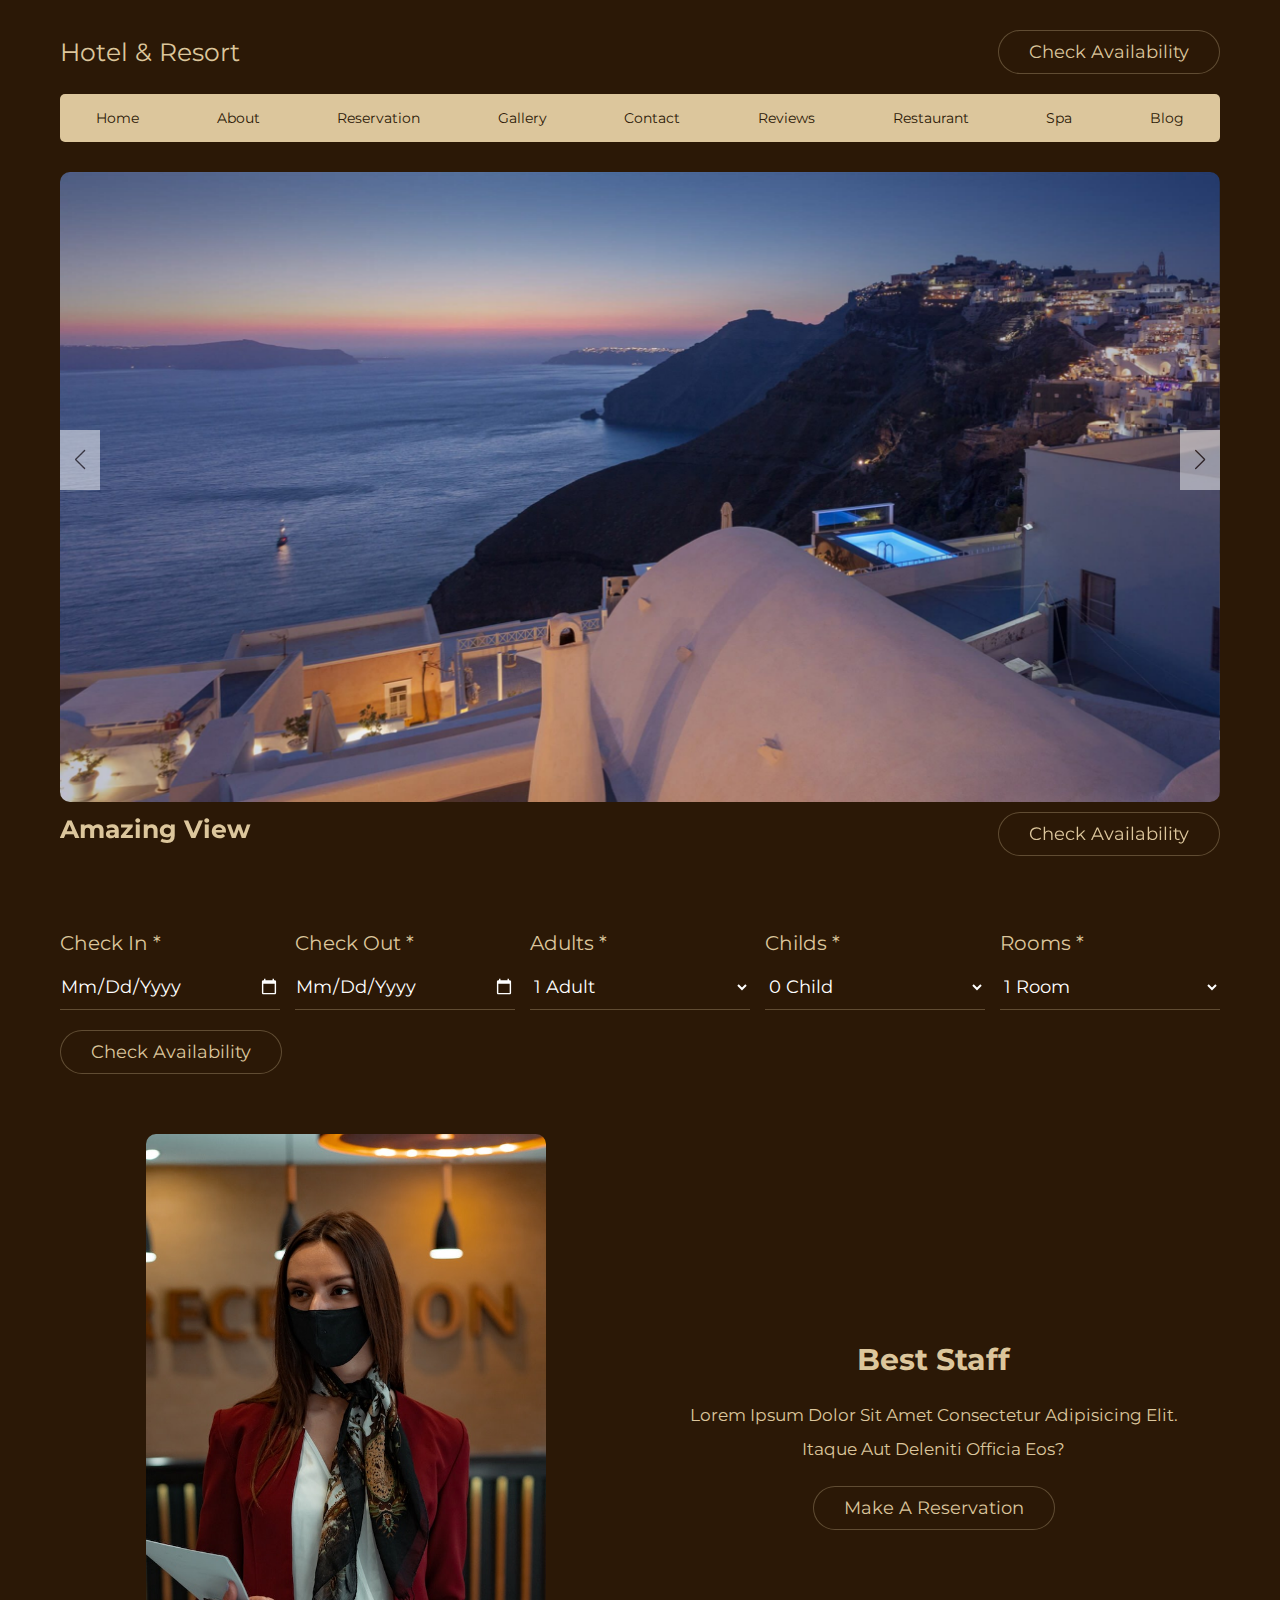
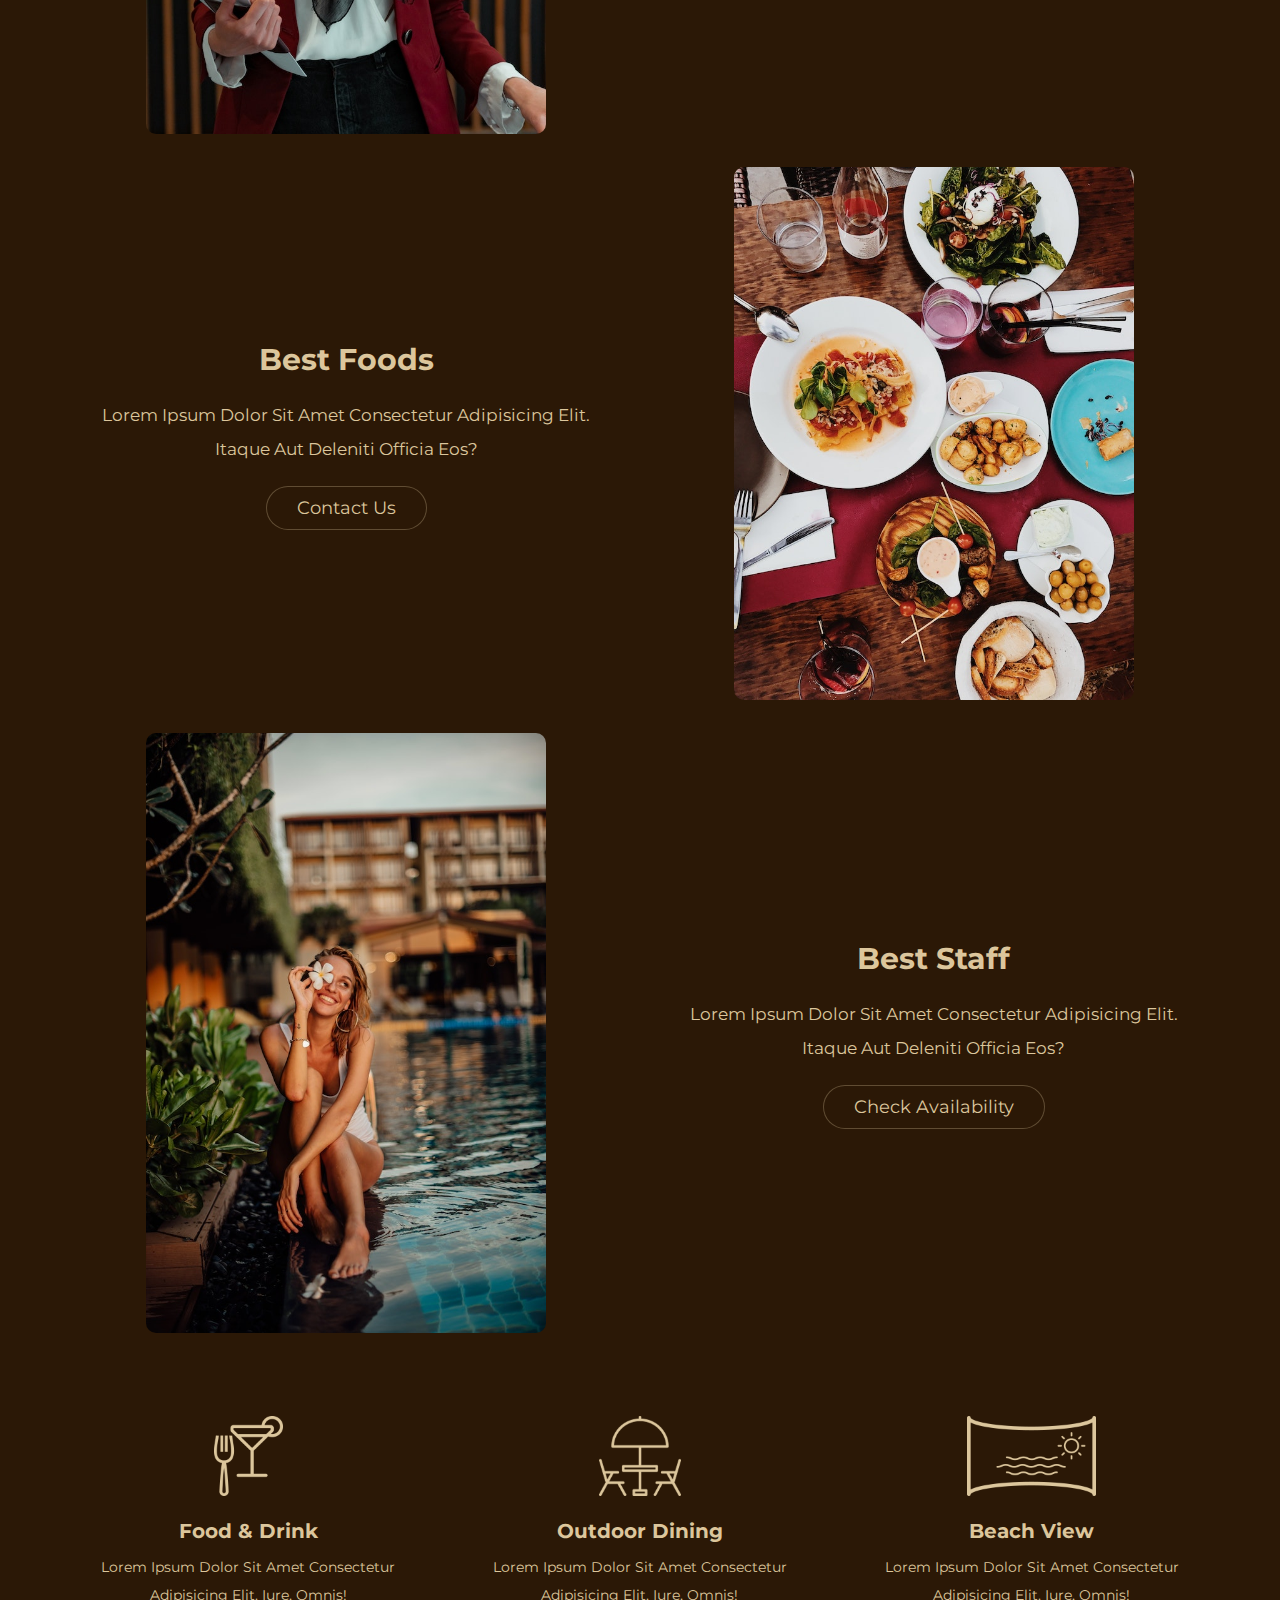
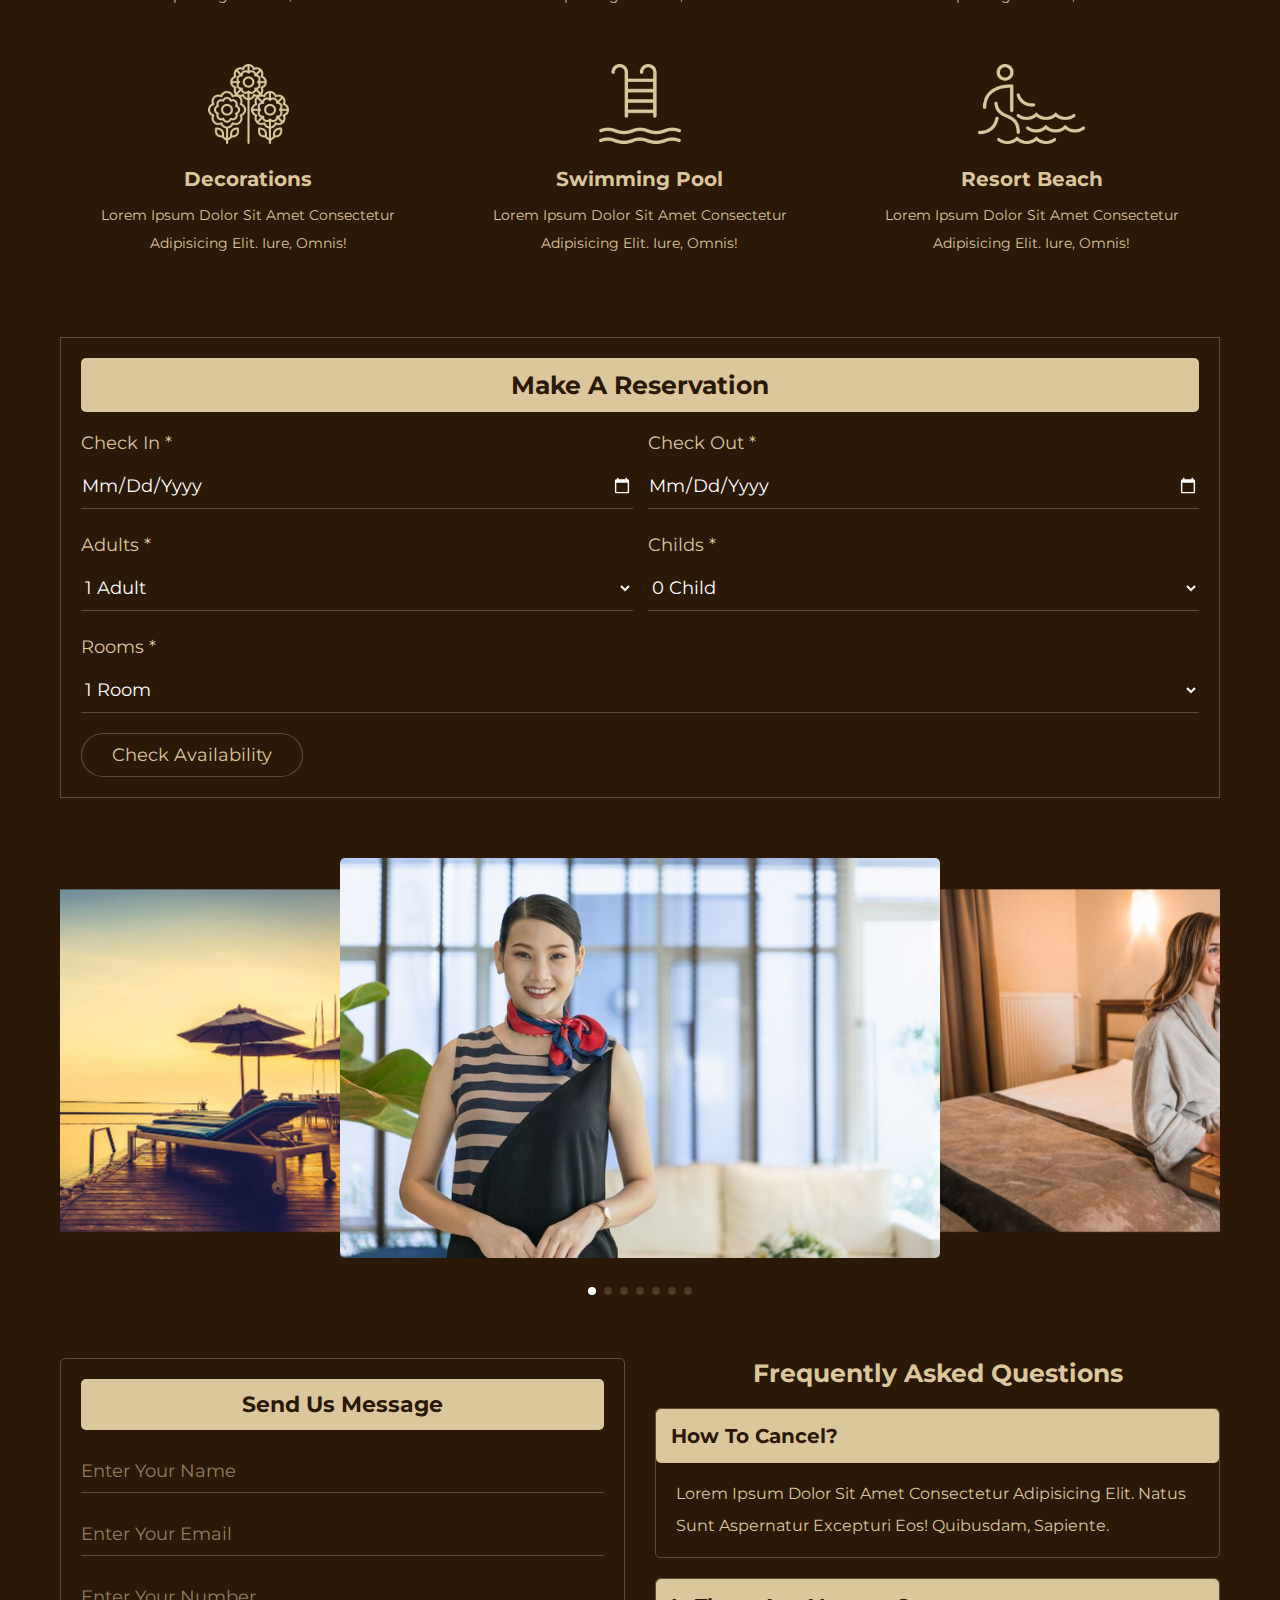
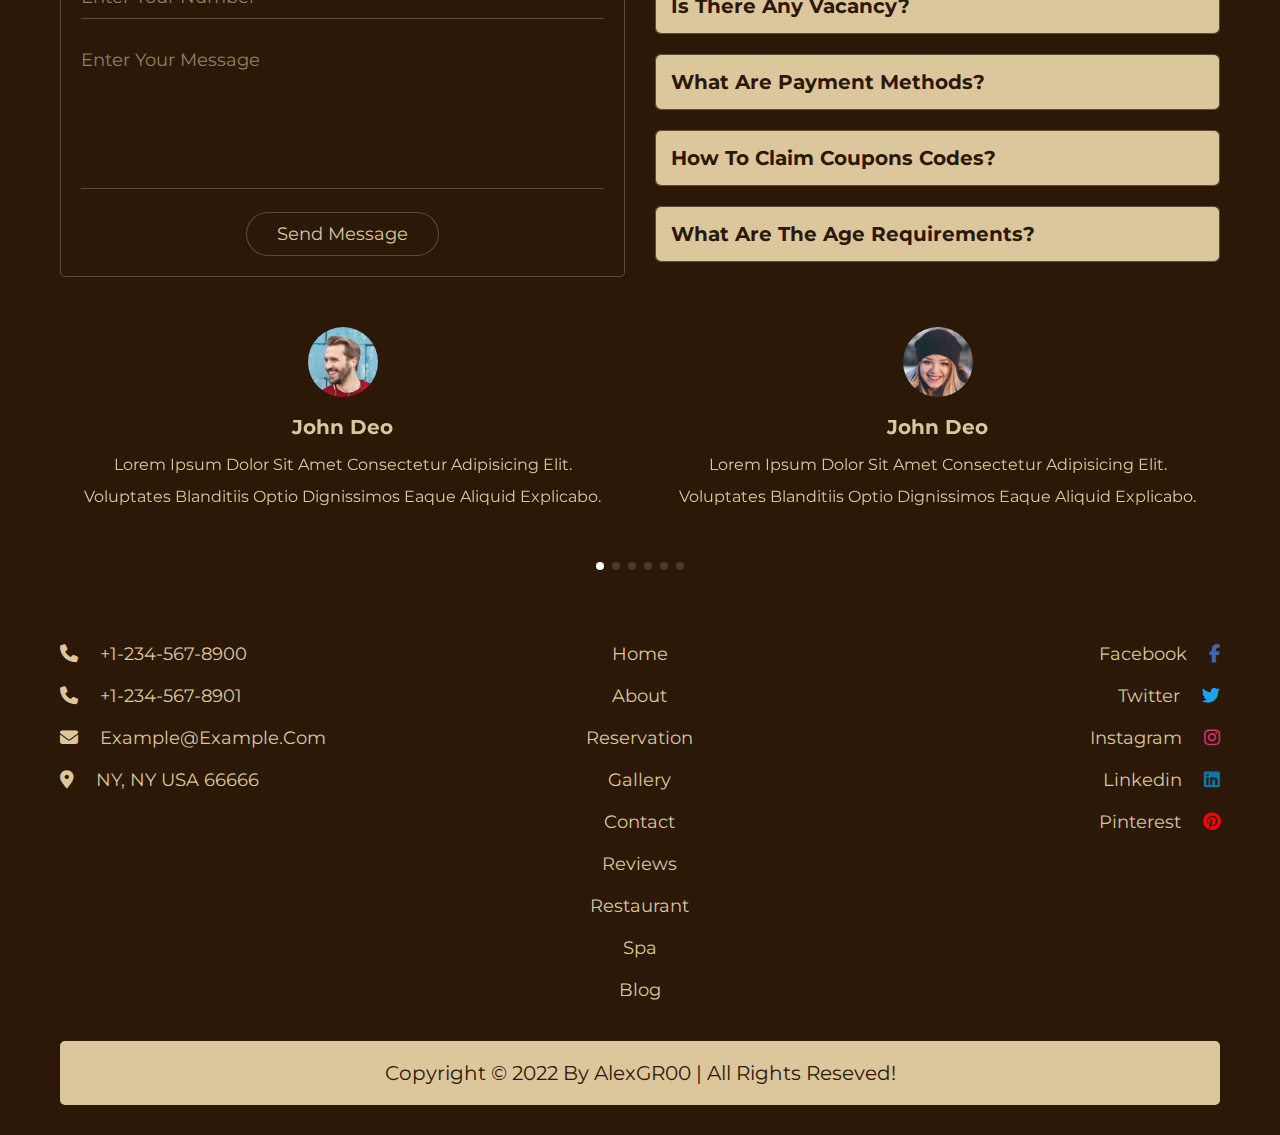
<file: index.html>
<!DOCTYPE html>
<html lang="en">
<head>
    <meta charset="UTF-8">
    <meta http-equiv="X-UA-Compatible" content="IE=edge">
    <meta name="viewport" content="width=device-width, initial-scale=1.0">
    <title>Hotel</title>
    <link rel="shortcut icon" href="https://cdn-icons-png.flaticon.com/512/4052/4052467.png" type="image/x-icon">
    <link rel="stylesheet" href="https://cdn.jsdelivr.net/npm/swiper@8/swiper-bundle.min.css"/>
    <link rel="stylesheet" href="https://cdnjs.cloudflare.com/ajax/libs/font-awesome/6.2.0/css/all.min.css"/>
    <link href="https://fonts.googleapis.com/css2?family=Montserrat:wght@400;500;600&display=swap" rel="stylesheet">
    <link rel="stylesheet" href="./css/index.css">
</head>
<body>
    
    <!-- Header Section -->
    <section class="header">

        <div class="flex">
            <a href="#home" class="logo">hotel & resort</a>
            <a href="#availability" class="btn">check availability</a>
            <div id="menu-btn" class="fas fa-bars"></div>
        </div>

        <nav class="navbar">
            <a href="#home">home</a>
            <a href="#about">about</a>
            <a href="#reservation">reservation</a>
            <a href="#gallery">gallery</a>
            <a href="#contact">contact</a>
            <a href="#reviews">reviews</a>
            <a href="./html/restaurant.html">restaurant</a>
            <a href="./html/spa.html">spa</a>
            <a href="./html/blog.html">blog</a>
        </nav>

    </section>

    <!-- Home Section -->
    <section class="home" id="home">

        <div class="swiper home-slider">
    
            <div class="swiper-wrapper">

                <div class="box swiper-slide">
                    <img src="./img/home1.jpg" alt="Banner">
                    <div class="flex">
                        <h3>amazing view</h3>
                        <a href="#availability" class="btn">check availability</a>
                    </div>
                </div>
    
                <div class="box swiper-slide">
                    <img src="./hotel/home-img-1.jpg" alt="Banner">
                    <div class="flex">
                        <h3>luxurious rooms</h3>
                        <a href="#availability" class="btn">check availability</a>
                    </div>
                </div>
    
                <div class="box swiper-slide">
                    <img src="./hotel/home-img-2.jpg" alt="Banner">
                    <div class="flex">
                        <h3>foods and drinks</h3>
                        <a href="#reservation" class="btn">make a reservation</a>
                    </div>
                </div>
    
                <div class="box swiper-slide">
                    <img src="./hotel/home-img-3.jpg" alt="Banner">
                    <div class="flex">
                        <h3>luxurious halls</h3>
                        <a href="#contact" class="btn">contact us</a>
                    </div>
                </div>

            </div>
    
            <div class="swiper-button-next"></div>
            <div class="swiper-button-prev"></div>
    
        </div>

    </section>

    <!-- Availability Section -->
    <section class="availability" id="availability">

        <form action="" method="post">
            <div class="flex">
                <div class="box">
                    <p>check in <span>*</span></p>
                    <input type="date" name="check_in" class="input" required>
                </div>
                <div class="box">
                    <p>check out <span>*</span></p>
                    <input type="date" name="check_out" class="input" required>
                </div>
                <div class="box">
                    <p>adults <span>*</span></p>
                    <select name="adults" class="input" required>
                        <option value="1">1 adult</option>
                        <option value="2">2 adults</option>
                        <option value="3">3 adults</option>
                        <option value="4">4 adults</option>
                        <option value="5">5 adults</option>
                        <option value="6">6+ adults</option>
                    </select>
                </div>
                <div class="box">
                    <p>childs <span>*</span></p>
                    <select name="childs" class="input" required>
                        <option value="_">0 child</option>
                        <option value="1">1 child</option>
                        <option value="2">2 childs</option>
                        <option value="3">3 childs</option>
                        <option value="4">4 childs</option>
                        <option value="5">5 childs</option>
                        <option value="6">6+ childs</option>
                    </select>
                </div>
                <div class="box">
                    <p>rooms <span>*</span></p>
                    <select name="rooms" class="input" required>
                        <option value="1">1 room</option>
                        <option value="2">2 rooms</option>
                        <option value="3">3 rooms</option>
                        <option value="4">4 rooms</option>
                        <option value="5">5 rooms</option>
                        <option value="6">6+ rooms</option>
                    </select>
                </div>
            </div>
            <input type="submit" value="check availability" name="check" class="btn">
        </form>

    </section>

    <!-- About Section -->
    <section class="about" id="about">

        <div class="row">
            <div class="image">
                <img src="./hotel/about-img-1.jpg" alt="About">
            </div>
            <div class="content">
                <h3>best staff</h3>
                <p>Lorem ipsum dolor sit amet consectetur adipisicing elit. <br> Itaque aut deleniti officia eos?</p>
                <a href="#reservation" class="btn">make a reservation</a>
            </div>
        </div>

        <div class="row revers">
            <div class="image">
                <img src="./hotel/about-img-2.jpg" alt="About">
            </div>
            <div class="content">
                <h3>best foods</h3>
                <p>Lorem ipsum dolor sit amet consectetur adipisicing elit. <br> Itaque aut deleniti officia eos?</p>
                <a href="#contact" class="btn">contact us</a>
            </div>
        </div>

        <div class="row">
            <div class="image">
                <img src="./hotel/about-img-3.jpg" alt="About">
            </div>
            <div class="content">
                <h3>best staff</h3>
                <p>Lorem ipsum dolor sit amet consectetur adipisicing elit. <br> Itaque aut deleniti officia eos?</p>
                <a href="#availability" class="btn">check availability</a>
            </div>
        </div>

    </section>

    <!-- Services Section -->
    <section class="services">

        <div class="box-container">
            
            <div class="box">
                <img src="./hotel/icon-1.png" alt="Services">
                <h3>food & drink</h3>
                <p>Lorem ipsum dolor sit amet consectetur adipisicing elit. Iure, omnis!</p>
            </div>

            <div class="box">
                <img src="./hotel/icon-2.png" alt="Services">
                <h3>outdoor dining</h3>
                <p>Lorem ipsum dolor sit amet consectetur adipisicing elit. Iure, omnis!</p>
            </div>

            <div class="box">
                <img src="./hotel/icon-3.png" alt="Services">
                <h3>beach view</h3>
                <p>Lorem ipsum dolor sit amet consectetur adipisicing elit. Iure, omnis!</p>
            </div>

            <div class="box">
                <img src="./hotel/icon-4.png" alt="Services">
                <h3>decorations</h3>
                <p>Lorem ipsum dolor sit amet consectetur adipisicing elit. Iure, omnis!</p>
            </div>

            <div class="box">
                <img src="./hotel/icon-5.png" alt="Services">
                <h3>swimming pool</h3>
                <p>Lorem ipsum dolor sit amet consectetur adipisicing elit. Iure, omnis!</p>
            </div>

            <div class="box">
                <img src="./hotel/icon-6.png" alt="Services">
                <h3>resort beach</h3>
                <p>Lorem ipsum dolor sit amet consectetur adipisicing elit. Iure, omnis!</p>
            </div>

        </div>

    </section>

    <!-- Reservation Section -->
    <section class="reservation" id="reservation">

        <form action="" method="post">
            <h3>make a reservation</h3>
            <div class="flex">
                <div class="box">
                    <p>check in <span>*</span></p>
                    <input type="date" name="check_in" class="input" required>
                </div>
                <div class="box">
                    <p>check out <span>*</span></p>
                    <input type="date" name="check_out" class="input" required>
                </div>
                <div class="box">
                    <p>adults <span>*</span></p>
                    <select name="adults" class="input" required>
                        <option value="1">1 adult</option>
                        <option value="2">2 adults</option>
                        <option value="3">3 adults</option>
                        <option value="4">4 adults</option>
                        <option value="5">5 adults</option>
                        <option value="6">6+ adults</option>
                    </select>
                </div>
                <div class="box">
                    <p>childs <span>*</span></p>
                    <select name="childs" class="input" required>
                        <option value="_">0 child</option>
                        <option value="1">1 child</option>
                        <option value="2">2 childs</option>
                        <option value="3">3 childs</option>
                        <option value="4">4 childs</option>
                        <option value="5">5 childs</option>
                        <option value="6">6+ childs</option>
                    </select>
                </div>
                <div class="box">
                    <p>rooms <span>*</span></p>
                    <select name="rooms" class="input" required>
                        <option value="1">1 room</option>
                        <option value="2">2 rooms</option>
                        <option value="3">3 rooms</option>
                        <option value="4">4 rooms</option>
                        <option value="5">5 rooms</option>
                        <option value="6">6+ rooms</option>
                    </select>
                </div>
            </div>
            <input type="submit" value="check availability" name="check" class="btn">
        </form>


    </section>

    <!-- Gallery Section -->
    <section class="gallery" id="gallery">

        <div class="swiper gallery-slider">
            <div class="swiper-wrapper">
                <img src="./hotel/recepcionist.jpg" class="swiper-slide" alt="Gallery">
                <img src="./hotel/gallery-img-1.jpg" class="swiper-slide" alt="Gallery">
                <img src="./hotel/gallery-img-2.webp" class="swiper-slide" alt="Gallery">
                <img src="./hotel/gallery-img-3.webp" class="swiper-slide" alt="Gallery">
                <img src="./hotel/gallery-img-4.webp" class="swiper-slide" alt="Gallery">
                <img src="./hotel//gallery-img-5.webp" class="swiper-slide" alt="Gallery">
                <img src="./hotel/gallery-img-6.webp" class="swiper-slide" alt="Gallery">
            </div>
            <div class="swiper-pagination"></div>
        </div>
    
    </section>

    <!-- Contact Section -->
    <section class="contact" id="contact">

        <div class="row">
    
            <form action="" method="post">
                <h3>send us message</h3>
                <input type="text" name="name" required maxlength="50" placeholder="enter your name" class="box">
                <input type="email" name="email" required maxlength="50" placeholder="enter your email" class="box">
                <input type="number" name="number" required maxlength="10" min="0" max="9999999999" placeholder="enter your number" class="box">
                <textarea name="msg" class="box" required maxlength="1000" placeholder="enter your message" cols="30" rows="10"></textarea>
                <input type="submit" value="send message" name="send" class="btn">
            </form>
    
            <div class="faq">
                <h3 class="title">frequently asked questions</h3>
                <div class="box active">
                    <h3>how to cancel?</h3>
                    <p>Lorem ipsum dolor sit amet consectetur adipisicing elit. Natus sunt aspernatur excepturi eos! Quibusdam, sapiente.</p>
                </div>
                <div class="box">
                    <h3>is there any vacancy?</h3>
                    <p>Lorem ipsum dolor sit amet, consectetur adipisicing elit. Ipsa ipsam neque quaerat mollitia ratione? Soluta!</p>
                </div>
                <div class="box">
                    <h3>what are payment methods?</h3>
                    <p>Lorem ipsum dolor sit amet, consectetur adipisicing elit. Ipsa ipsam neque quaerat mollitia ratione? Soluta!</p>
                </div>
                <div class="box">
                    <h3>how to claim coupons codes?</h3>
                    <p>Lorem ipsum dolor sit amet, consectetur adipisicing elit. Ipsa ipsam neque quaerat mollitia ratione? Soluta!</p>
                </div>
                <div class="box">
                    <h3>what are the age requirements?</h3>
                    <p>Lorem ipsum dolor sit amet, consectetur adipisicing elit. Ipsa ipsam neque quaerat mollitia ratione? Soluta!</p>
                </div>
            </div>
    
        </div>
    
    </section>

    <!-- Reviews Section -->
    <section class="reviews" id="reviews">

        <div class="swiper reviews-slider">
    
            <div class="swiper-wrapper">
                <div class="swiper-slide box">
                    <img src="./hotel/pic-1.png" alt="Reviews">
                    <h3>john deo</h3>
                    <p>Lorem ipsum dolor sit amet consectetur adipisicing elit. Voluptates blanditiis optio dignissimos eaque aliquid explicabo.</p>
                </div>
                <div class="swiper-slide box">
                    <img src="./hotel/pic-2.png" alt="Reviews">
                    <h3>john deo</h3>
                    <p>Lorem ipsum dolor sit amet consectetur adipisicing elit. Voluptates blanditiis optio dignissimos eaque aliquid explicabo.</p>
                </div>
                <div class="swiper-slide box">
                    <img src="./hotel/pic-3.png" alt="Reviews">
                    <h3>john deo</h3>
                    <p>Lorem ipsum dolor sit amet consectetur adipisicing elit. Voluptates blanditiis optio dignissimos eaque aliquid explicabo.</p>
                </div>
                <div class="swiper-slide box">
                    <img src="./hotel/pic-4.png" alt="Reviews">
                    <h3>john deo</h3>
                    <p>Lorem ipsum dolor sit amet consectetur adipisicing elit. Voluptates blanditiis optio dignissimos eaque aliquid explicabo.</p>
                </div>
                <div class="swiper-slide box">
                    <img src="./hotel/pic-5.png" alt="Reviews">
                    <h3>john deo</h3>
                    <p>Lorem ipsum dolor sit amet consectetur adipisicing elit. Voluptates blanditiis optio dignissimos eaque aliquid explicabo.</p>
                </div>
                <div class="swiper-slide box">
                    <img src="./hotel/pic-6.png" alt="Reviews">
                    <h3>john deo</h3>
                    <p>Lorem ipsum dolor sit amet consectetur adipisicing elit. Voluptates blanditiis optio dignissimos eaque aliquid explicabo.</p>
                </div>
            </div>
    
            <div class="swiper-pagination"></div>
        </div>
    
    </section>

    <!-- Footer Section -->
    <section class="footer">

        <div class="box-container">

            <div class="box">
                <a href="tel:+12345678900"><i class="fas fa-phone"></i> +1-234-567-8900</a>
                <a href="tel:+12345678901"><i class="fas fa-phone"></i> +1-234-567-8901</a>
                <a href="mailto:example@example.com"><i class="fas fa-envelope"></i> example@example.com</a>
                <a href="#"><i class="fas fa-map-marker-alt"></i> NY, NY USA 66666</a>
            </div>

            <div class="box">
                <a href="#home">home</a>
                <a href="#about">about</a>
                <a href="#reservation">reservation</a>
                <a href="#gallery">gallery</a>
                <a href="#contact">contact</a>
                <a href="#reviews">reviews</a>
                <a href="./html/restaurant.html">restaurant</a>
                <a href="./html/spa.html">spa</a>
                <a href="./html/blog.html">blog</a>
            </div>

            <div class="box">
                <a href="https://www.facebook.com" target="_blank">facebook <i class="fab fa-facebook-f facebook"></i></a>
                <a href="https://www.twitter.com" target="_blank">twitter <i class="fab fa-twitter twitter"></i></a>
                <a href="https://www.instagram.com" target="_blank">instagram <i class="fab fa-instagram instagram"></i></a>
                <a href="https://www.linkedin.com" target="_blank">linkedin <i class="fab fa-linkedin linkedin"></i></a>
                <a href="https://www.pinterest.com" target="_blank">pinterest <i class="fab fa-pinterest pinterest"></i></a>
            </div>

        </div>

        <div class="credit">copyright &copy; 2022 by AlexGR00 | all rights reseved!</div>

    </section>


    <!-- Swiper -->
    <script src="https://cdn.jsdelivr.net/npm/swiper@8/swiper-bundle.min.js"></script>

    <!-- Script -->
    <script src="./js/main.js"></script>

</body>
</html>
</file>
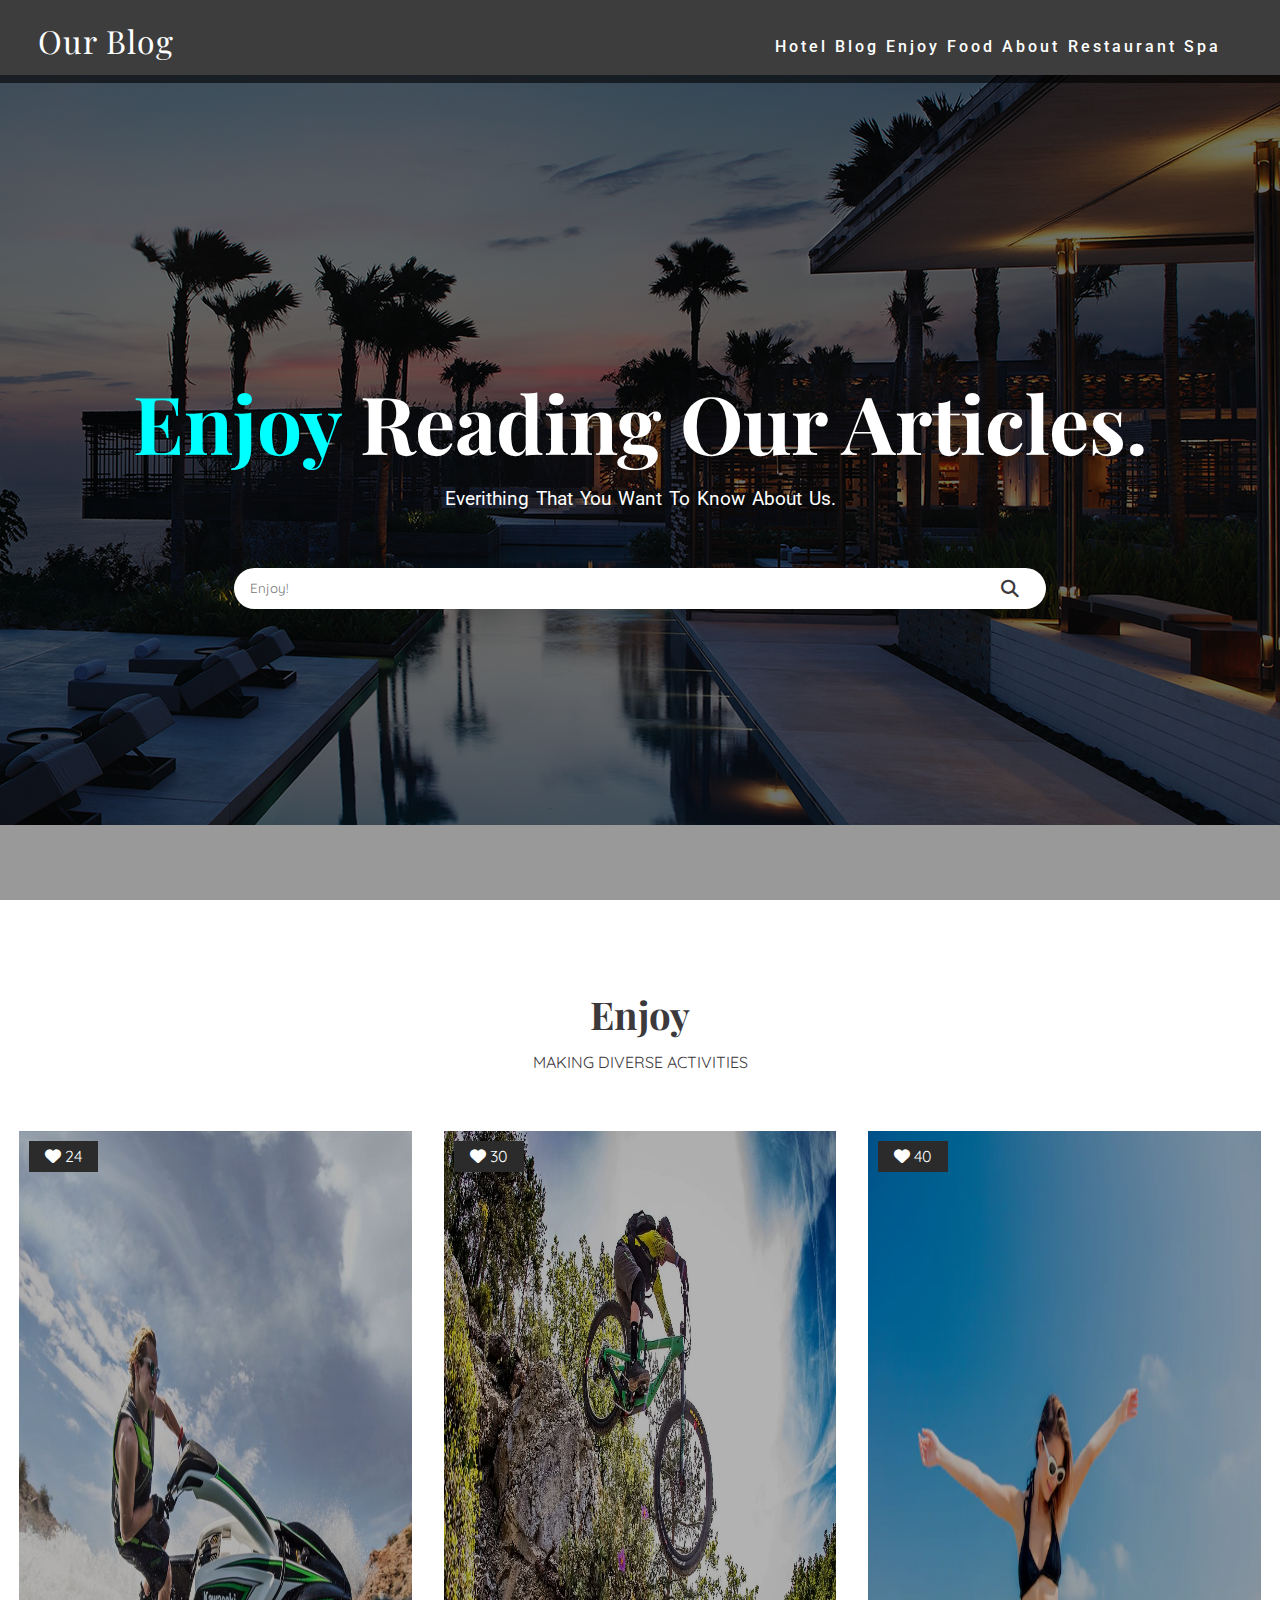
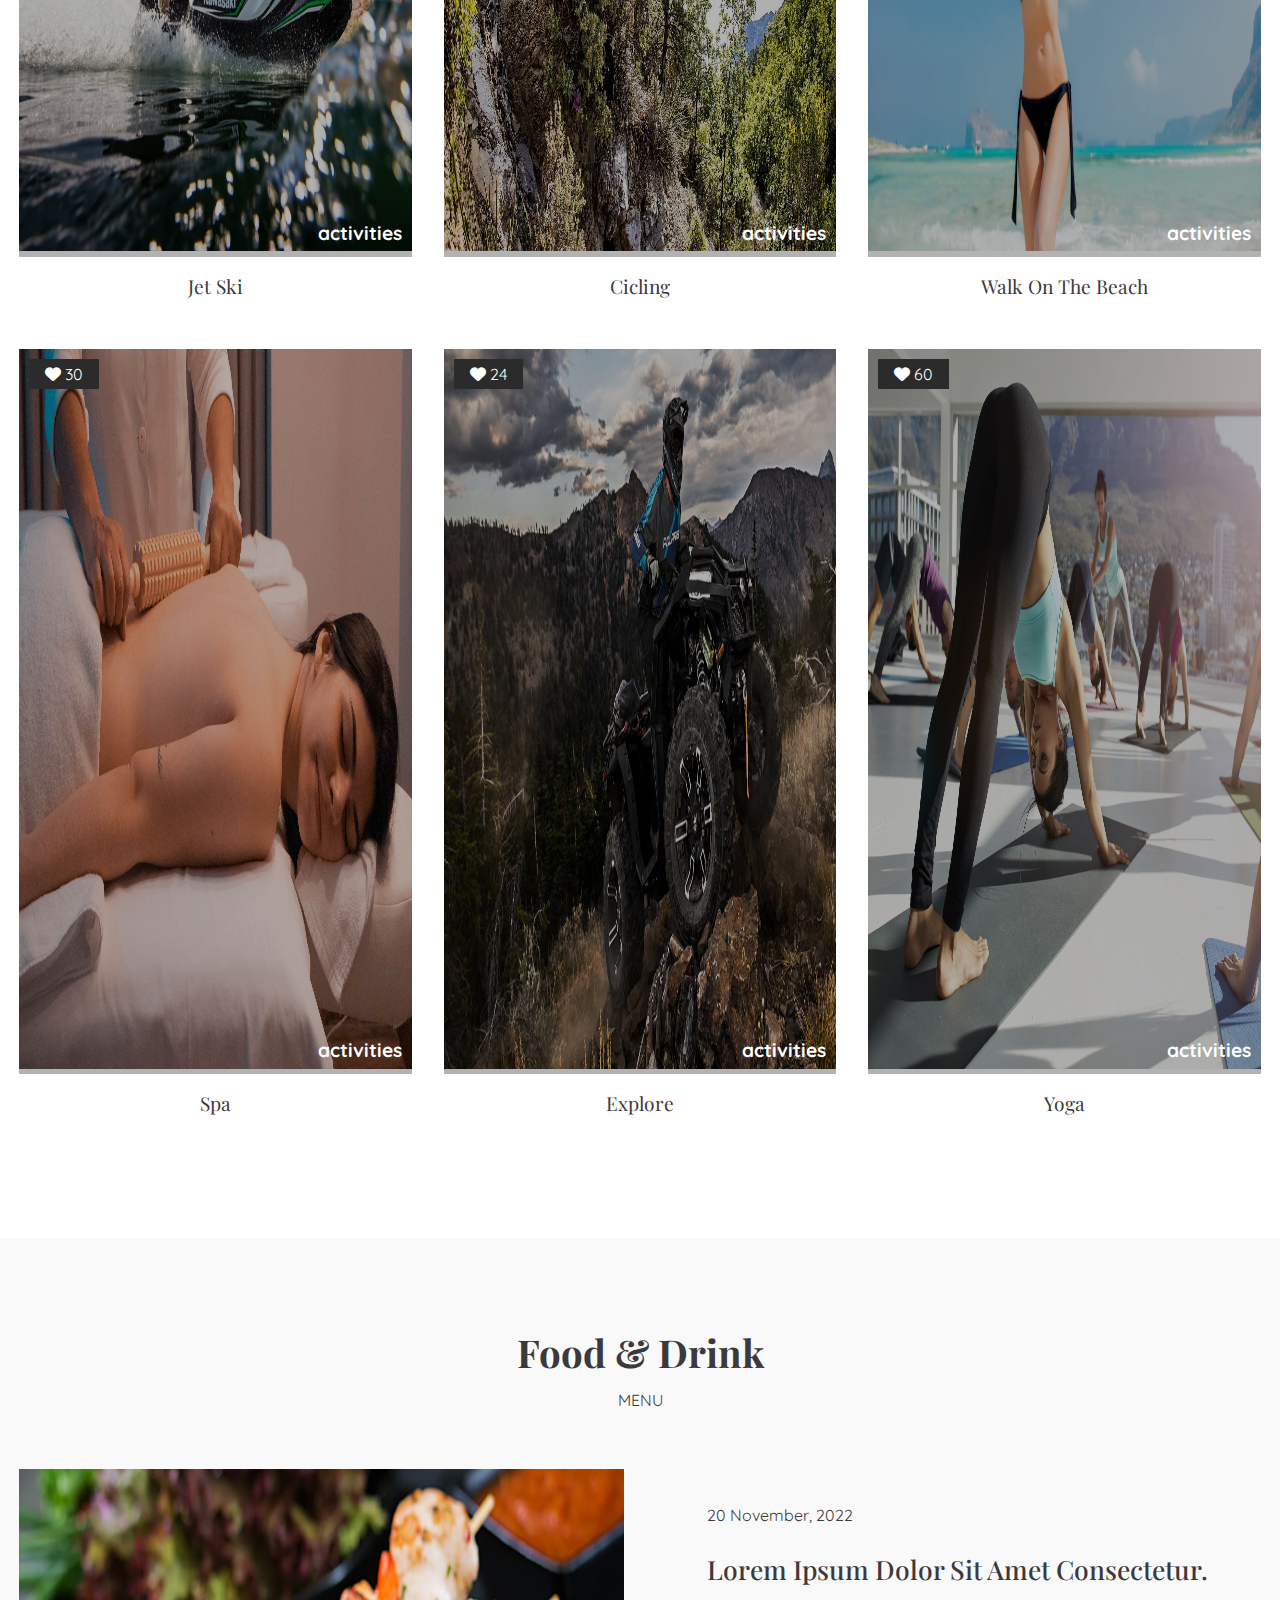
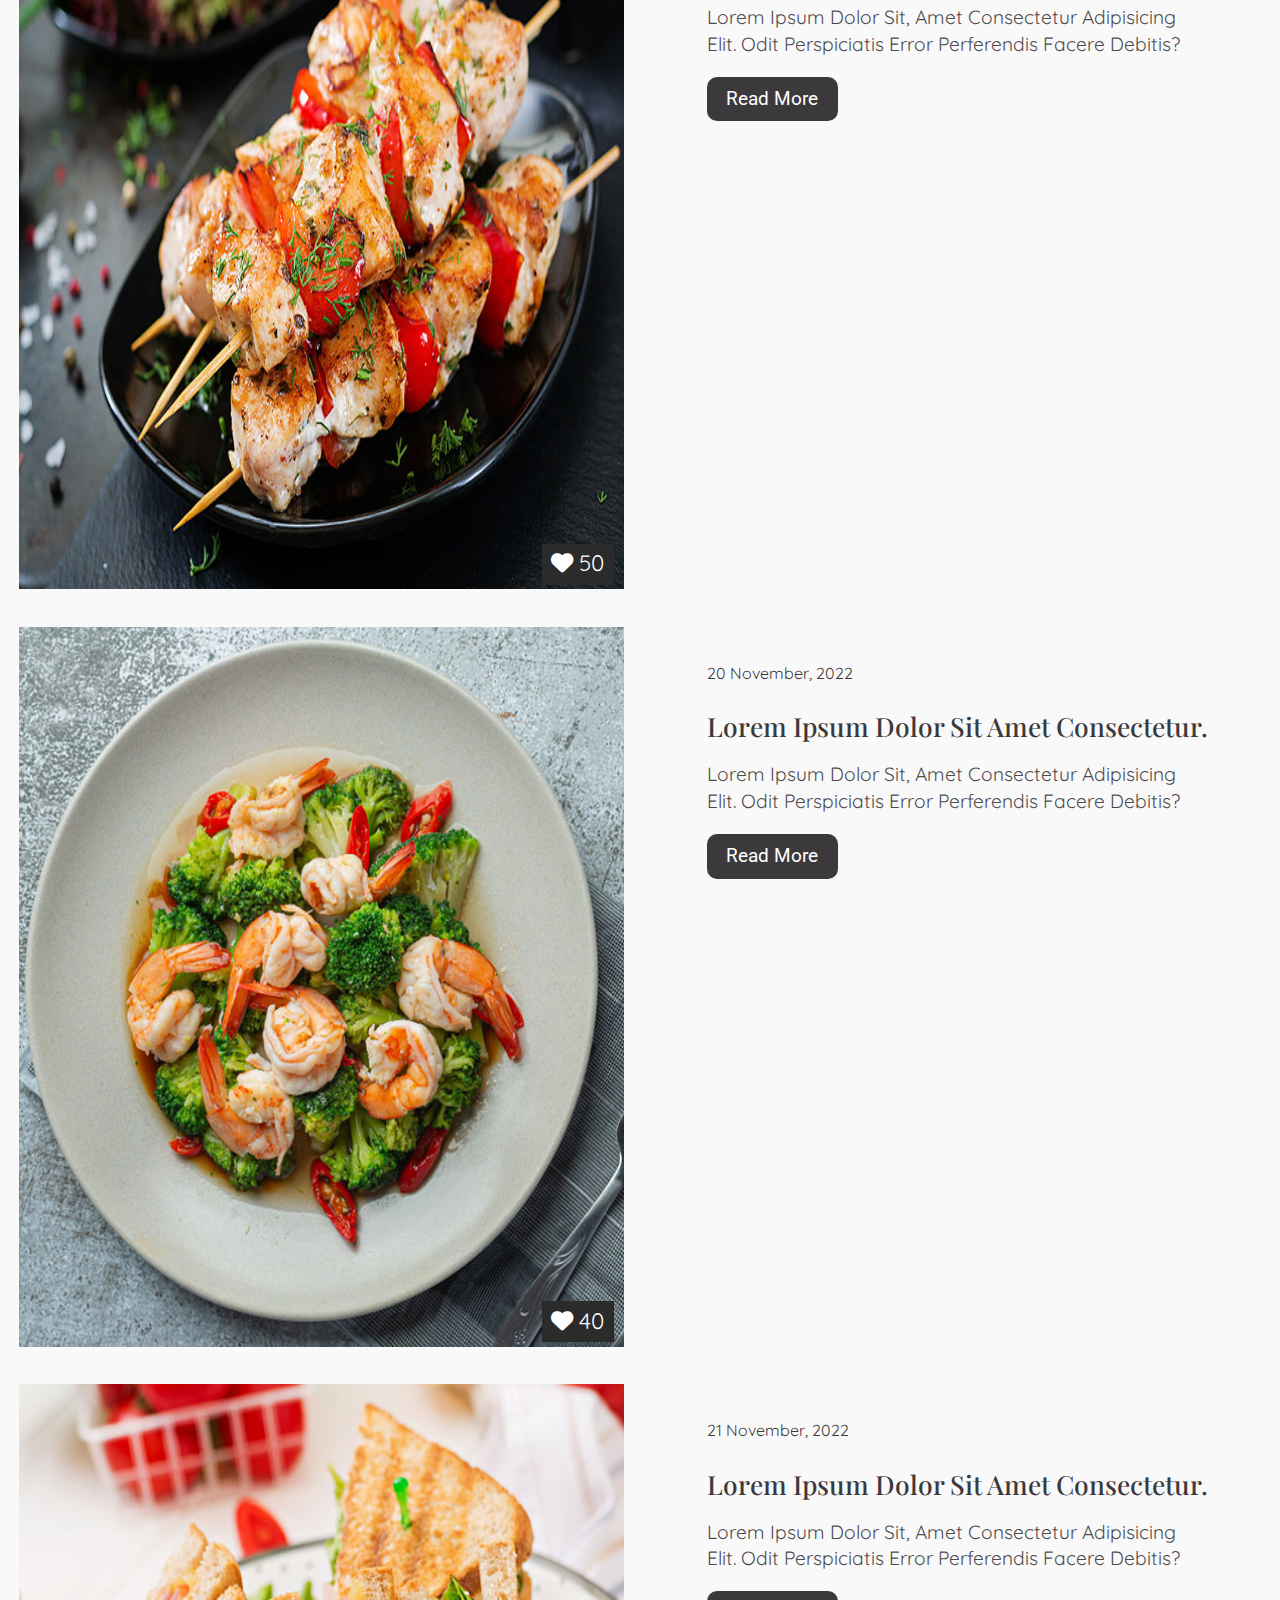
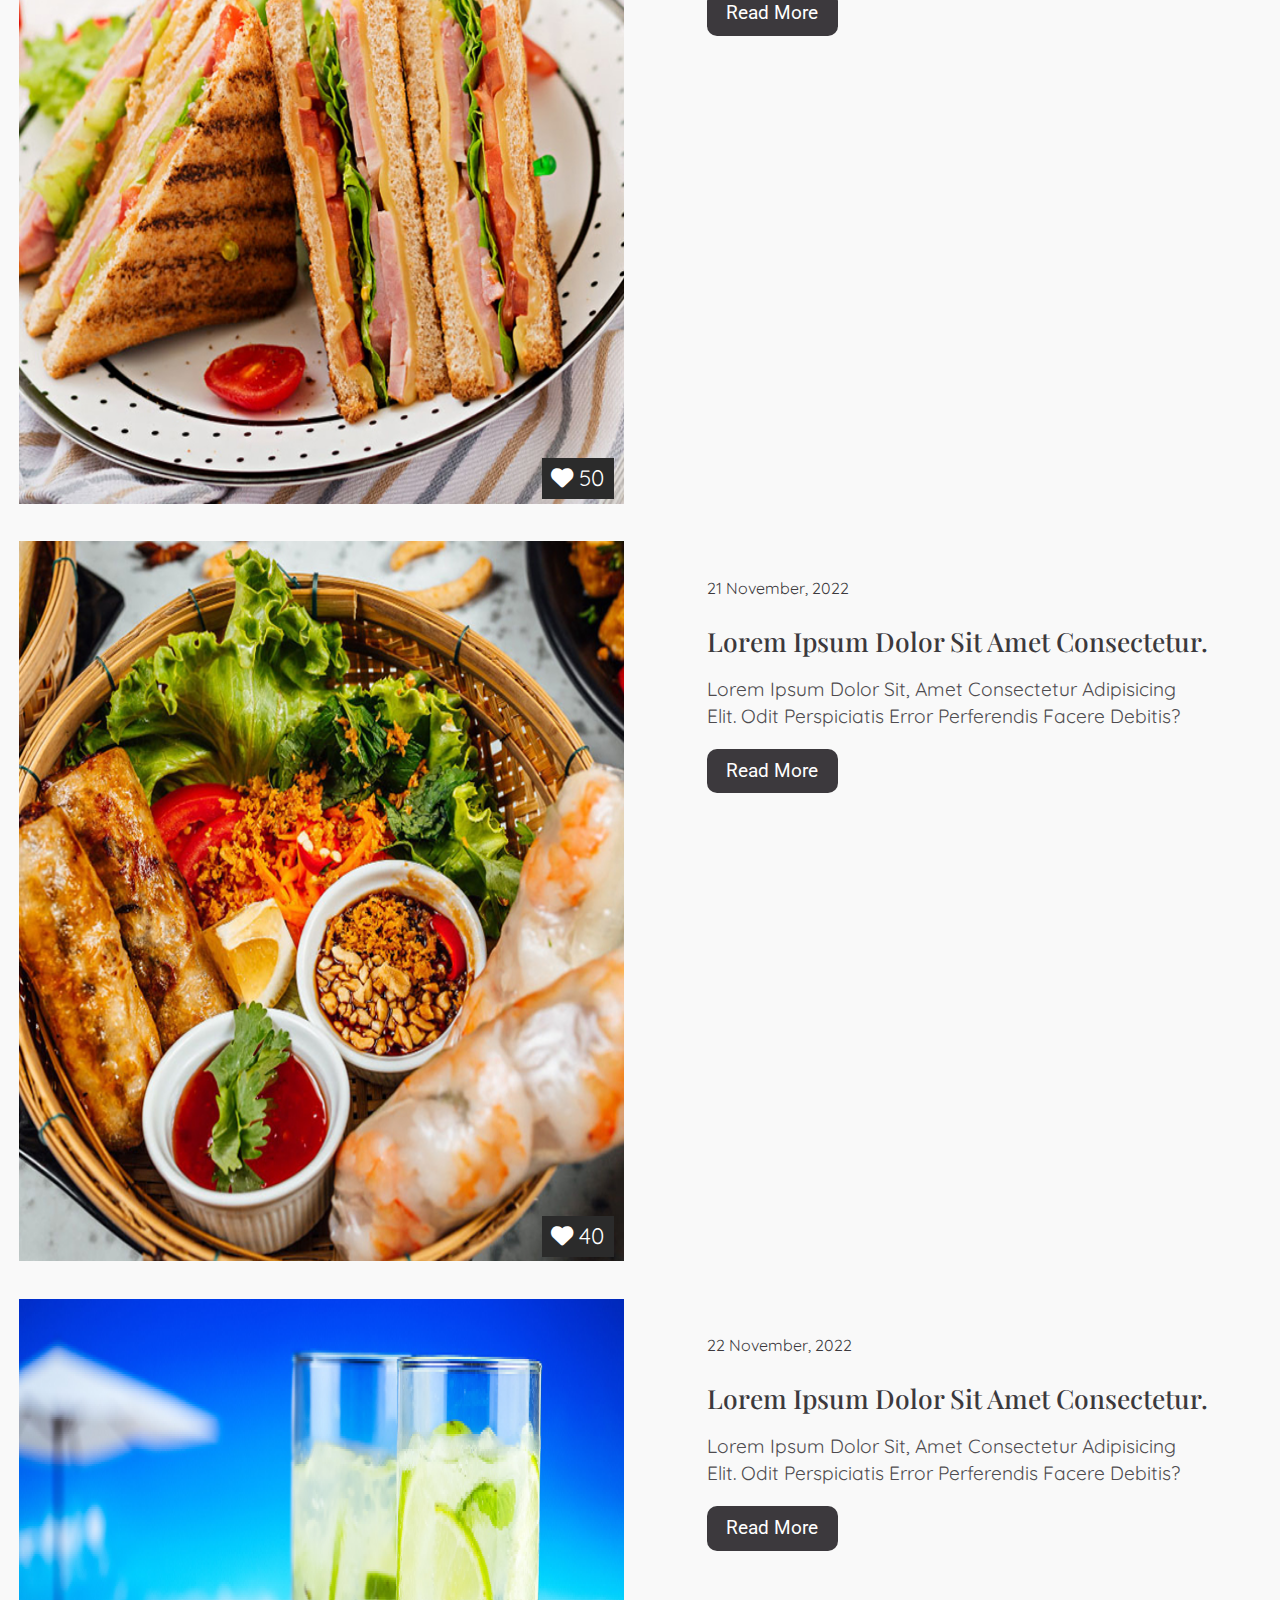
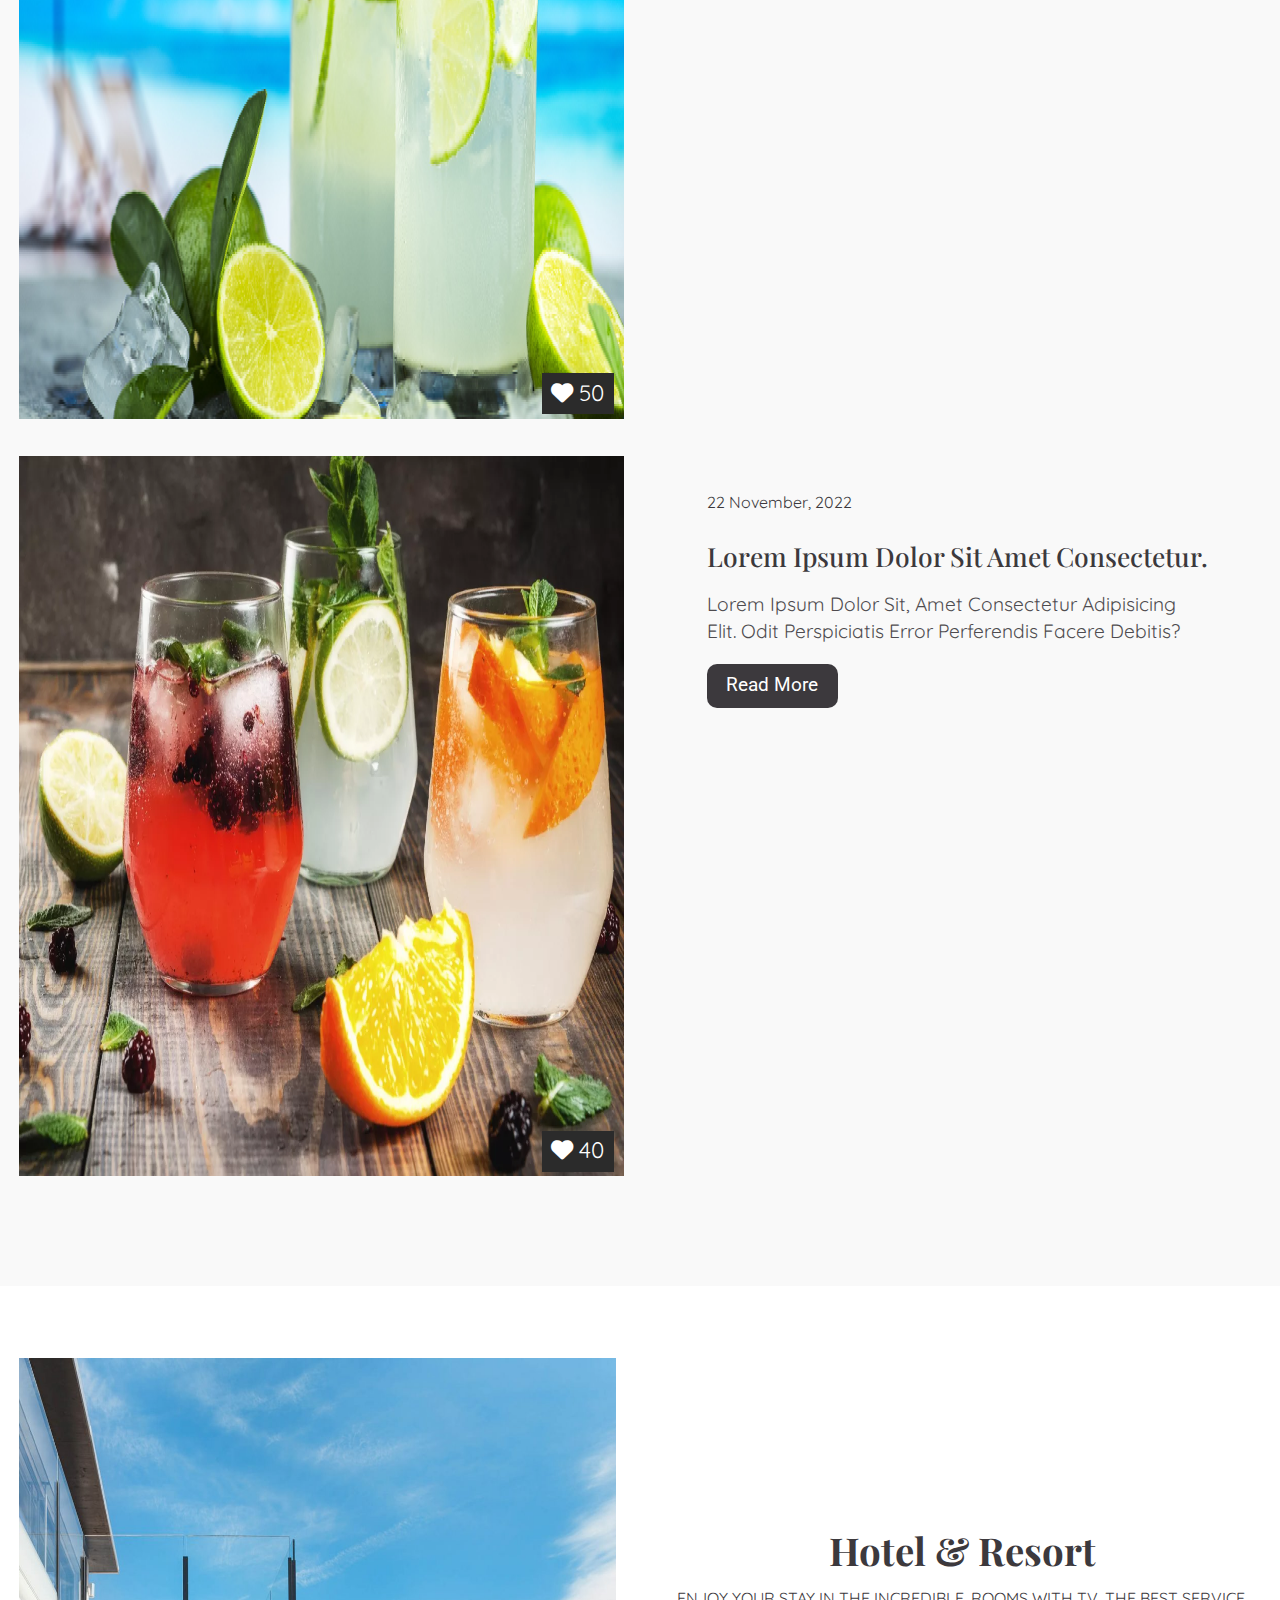
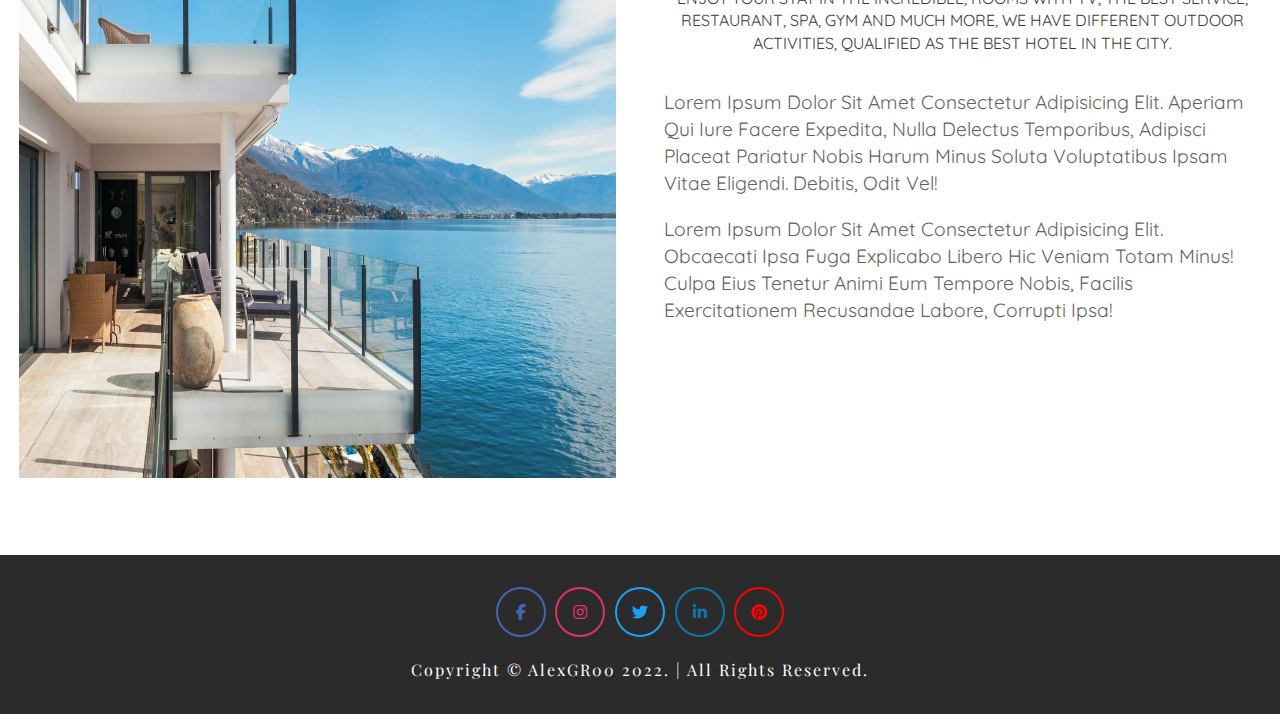
<file: html/blog.html>
<!DOCTYPE html>
<html lang="en">
<head>
    <meta charset="UTF-8">
    <meta http-equiv="X-UA-Compatible" content="IE=edge">
    <meta name="viewport" content="width=device-width, initial-scale=1.0">
    <title>Hotel - Blog</title>
    <link rel="shortcut icon" href="https://cdn-icons-png.flaticon.com/512/6114/6114018.png" type="image/x-icon">
    <link rel="stylesheet" href="https://cdnjs.cloudflare.com/ajax/libs/font-awesome/6.2.0/css/all.min.css"/>
    <link href="https://fonts.googleapis.com/css2?family=Playfair+Display:ital,wght@0,400;0,500;0,800;0,900;1,600;1,700&family=Quicksand:wght@400;500;600;700&family=Roboto:wght@400;500;700;900&display=swap" rel="stylesheet">
    <link rel="stylesheet" href="../css/blog.css">
</head>
<body id="home">
    
    <!-- Header -->
    <header>
        <nav class="navbar">
            <div class="container">
                <a href="../index.html" class="navbar-brand">our blog</a>
                <div class="navbar-nav">
                    <a href="../index.html">hotel</a>
                    <a href="#home">blog</a>
                    <a href="#enjoy">enjoy</a>
                    <a href="#food">food</a>
                    <a href="#about">about</a>
                    <a href="../html/restaurant.html">restaurant</a>
                    <a href="../html/spa.html">spa</a>
                </div>
            </div>
        </nav>
        <div class="banner">
            <div class="container">
                <h1 class="banner-title">
                    <span>enjoy</span> reading our articles.
                </h1>
                <p>everithing that you want to know about us.</p>
                <form action="">
                    <input type="text" .class="search-input" placeholder="enjoy!">
                    <button type="submit" class="search-btn">
                        <i class="fas fa-search"></i>
                    </button>
                </form>
            </div>
        </div>
    </header>

    <!-- Enjoy -->
    <section class="enjoy" id="enjoy">
        <div class="container">
            <div class="title">
                <h2>enjoy</h2>
                <p>making diverse activities</p>
            </div>
            <div class="enjoy-content">

                <!-- Item -->
                <div class="enjoy-item">
                    <div class="enjoy-img">
                        <img src="../blog/enjoy1.jpg" alt="Enjoy">
                        <span><i class="fas fa-heart"></i> 24</span>
                        <span>activities</span>
                    </div>
                    <div class="enjoy-title">
                        <a href="#">jet ski</a>
                    </div>
                </div>

                <!-- Item -->
                <div class="enjoy-item">
                    <div class="enjoy-img">
                        <img src="../blog/enjoy2.jpg" alt="Enjoy">
                        <span><i class="fas fa-heart"></i> 30</span>
                        <span>activities</span>
                    </div>
                    <div class="enjoy-title">
                        <a href="#">cicling</a>
                    </div>
                </div>

                <!-- Item -->
                <div class="enjoy-item">
                    <div class="enjoy-img">
                        <img src="../blog/enjoy3.webp" alt="Enjoy">
                        <span><i class="fas fa-heart"></i> 40</span>
                        <span>activities</span>
                    </div>
                    <div class="enjoy-title">
                        <a href="#">walk on the beach</a>
                    </div>
                </div>

                <!-- Item -->
                <div class="enjoy-item">
                    <div class="enjoy-img">
                        <img src="../blog/enjoy4.jpg" alt="Enjoy">
                        <span><i class="fas fa-heart"></i> 30</span>
                        <span>activities</span>
                    </div>
                    <div class="enjoy-title">
                        <a href="#">spa</a>
                    </div>
                </div>

                <!-- Item -->
                <div class="enjoy-item">
                    <div class="enjoy-img">
                        <img src="../blog/enjoy5.jpg" alt="Enjoy">
                        <span><i class="fas fa-heart"></i> 24</span>
                        <span>activities</span>
                    </div>
                    <div class="enjoy-title">
                        <a href="#">explore</a>
                    </div>
                </div>

                <!-- Item -->
                <div class="enjoy-item">
                    <div class="enjoy-img">
                        <img src="../blog/enjoy6.jpg" alt="Enjoy">
                        <span><i class="fas fa-heart"></i> 60</span>
                        <span>activities</span>
                    </div>
                    <div class="enjoy-title">
                        <a href="#">yoga</a>
                    </div>
                </div>

            </div>
        </div>
    </section>

    <!-- Food & Drink -->
    <section class="food" id="food">
        <div class="container">
            <div class="title">
                <h2>Food & Drink</h2>
                <p>menu</p>
            </div>
            <div class="food-content">

                <!-- Item -->
                <div class="food-item">
                    <div class="food-img">
                        <img src="../blog/food1.jpg" alt="Food">
                        <span><i class="fas fa-heart"></i> 50</span>
                    </div>
                </div>

                <div class="food-text">
                    <span>20 November, 2022</span>
                    <h2>Lorem ipsum dolor sit amet consectetur.</h2>
                    <p>Lorem ipsum dolor sit, amet consectetur adipisicing elit. Odit perspiciatis error perferendis facere debitis?</p>
                    <a href="#">read more</a>
                </div>

                <!-- Item -->
                <div class="food-item">
                    <div class="food-img">
                        <img src="../blog/food2.jpg" alt="Food">
                        <span><i class="fas fa-heart"></i> 40</span>
                    </div>
                </div>

                <div class="food-text">
                    <span>20 November, 2022</span>
                    <h2>Lorem ipsum dolor sit amet consectetur.</h2>
                    <p>Lorem ipsum dolor sit, amet consectetur adipisicing elit. Odit perspiciatis error perferendis facere debitis?</p>
                    <a href="#">read more</a>
                </div>

                <!-- Item -->
                <div class="food-item">
                    <div class="food-img">
                        <img src="../blog/food3.jpg" alt="Food">
                        <span><i class="fas fa-heart"></i> 50</span>
                    </div>
                </div>

                <div class="food-text">
                    <span>21 November, 2022</span>
                    <h2>Lorem ipsum dolor sit amet consectetur.</h2>
                    <p>Lorem ipsum dolor sit, amet consectetur adipisicing elit. Odit perspiciatis error perferendis facere debitis?</p>
                    <a href="#">read more</a>
                </div>

                <!-- Item -->
                <div class="food-item">
                    <div class="food-img">
                        <img src="../blog/food4.jpg" alt="Food">
                        <span><i class="fas fa-heart"></i> 40</span>
                    </div>
                </div>

                <div class="food-text">
                    <span>21 November, 2022</span>
                    <h2>Lorem ipsum dolor sit amet consectetur.</h2>
                    <p>Lorem ipsum dolor sit, amet consectetur adipisicing elit. Odit perspiciatis error perferendis facere debitis?</p>
                    <a href="#">read more</a>
                </div>

                <!-- Item -->
                <div class="food-item">
                    <div class="food-img">
                        <img src="../blog/food5.webp" alt="Food">
                        <span><i class="fas fa-heart"></i> 50</span>
                    </div>
                </div>

                <div class="food-text">
                    <span>22 November, 2022</span>
                    <h2>Lorem ipsum dolor sit amet consectetur.</h2>
                    <p>Lorem ipsum dolor sit, amet consectetur adipisicing elit. Odit perspiciatis error perferendis facere debitis?</p>
                    <a href="#">read more</a>
                </div>

                <!-- Item -->
                <div class="food-item">
                    <div class="food-img">
                        <img src="../blog/food6.webp" alt="Food">
                        <span><i class="fas fa-heart"></i> 40</span>
                    </div>
                </div>

                <div class="food-text">
                    <span>22 November, 2022</span>
                    <h2>Lorem ipsum dolor sit amet consectetur.</h2>
                    <p>Lorem ipsum dolor sit, amet consectetur adipisicing elit. Odit perspiciatis error perferendis facere debitis?</p>
                    <a href="#">read more</a>
                </div>

            </div>
        </div>
    </section>

    <!-- About -->
    <section class="about" id="about">
        <div class="container">
            <div class="about-content">
                <div>
                    <img src="../blog/about.jpg" alt="About">
                </div>
                <div class="about-text">
                    <div class="title">
                        <h2>hotel & resort</h2>
                        <p>Enjoy Your Stay In The Incredible, Rooms With TV, the best service, restaurant, spa, gym and much more, we have different outdoor activities, Qualified as the best hotel in the city.</p>
                    </div>
                    <p>Lorem ipsum dolor sit amet consectetur adipisicing elit. Aperiam qui iure facere expedita, nulla delectus temporibus, adipisci placeat pariatur nobis harum minus soluta voluptatibus ipsam vitae eligendi. Debitis, odit vel!</p>
                    <p>Lorem ipsum dolor sit amet consectetur adipisicing elit. Obcaecati ipsa fuga explicabo libero hic veniam totam minus! Culpa eius tenetur animi eum tempore nobis, facilis exercitationem recusandae labore, corrupti ipsa!</p>
                </div>
            </div>
        </div>
    </section>

    <!-- Footer -->
    <footer>
        <div class="social-links">
            <a href="https://www.facebook.com" class="facebook" target="_blank"><i class="fab fa-facebook-f"></i></a>
            <a href="https://www.instagram.com" class="instagram" target="_blank"><i class="fab fa-instagram"></i></a>
            <a href="https://www.twitter.com" class="twitter" target="_blank"><i class="fab fa-twitter"></i></a>
            <a href="https://www.linkedin.com" class="linkedin" target="_blank"><i class="fab fa-linkedin-in"></i></a>
            <a href="https://www.pinterest.com" class="pinterest" target="_blank"><i class="fab fa-pinterest"></i></a>
        </div>
        <span>Copyright &#169 AlexGR00 2022. | all rights reserved.</span>
    </footer>

</body>
</html>
</file>
<file: css/index.css>
/*==== Variables ====*/
:root {
    --main-color: #2b1806;
    --sub-color: #dcc69c;
    --white-color: #fff;
    --black-color: #000;
    --border: .1rem solid rgba(220, 198, 156, 0.3);
    --font: 'Montserrat', sans-serif;
}


/*==== CSS Reset ====*/
*{
    margin: 0; padding: 0;
    box-sizing: border-box;
    outline: none; border: none;
    text-decoration: none;
    text-transform: capitalize;
    transition: .2s linear;
    list-style: none;
    font-family: var(--font);
}

*::selection{
    background-color: var(--sub-color);
    color: var(--main-color);
}

*::-webkit-scrollbar{
    height: .5rem;
    width: 1rem;
}

*::-webkit-scrollbar-track{
    background-color: transparent;
}

*::-webkit-scrollbar-thumb{
    background-color: var(--sub-color);
    border-radius: 5rem;
}

html{
    font-size: 62.5%;
    overflow-x: hidden;
    scroll-behavior: smooth;
    scroll-padding-top: 2rem;
}

body{
    background-color: var(--main-color);
}

section{
    padding: 3rem 2rem;
    max-width: 1200px;
    margin: 0 auto;
}

.btn {
    display: inline-block;
    cursor: pointer;
    padding: 1rem 3rem;
    border: var(--border);
    border-radius: 5rem;
    font-size: 1.8rem;
    color: var(--sub-color);
    text-align: center;
    margin-top: 1rem;
    background-color: var(--main-color);
}

.btn:hover {
    background-color: var(--sub-color);
    color: var(--main-color);
}


/*==== Header ====*/
.header {
    padding-bottom: 0;
}

.header .flex {
    display: flex;
    align-items: center;
    justify-content: space-between;
    gap: 1.5rem;
}

.header .flex .logo {
    color: var(--sub-color);
    font-size: 2.5rem;
}

.header .flex .btn {
    margin-top: 0;
}

.header .flex .fa-bars {
    font-size: 3rem;
    cursor:pointer;
    color: var(--sub-color);
    display: none;
}

.header .navbar {
    display: flex;
    align-items: center;
    justify-content: space-around;
    gap: 1.5rem;
    margin-top: 2rem;
    background-color: var(--sub-color);
    padding: 0.5rem;
    border-radius: 0.5rem;
}

.header .navbar a {
    font-size: 1.4rem;
    color: var(--main-color);
    padding: 1rem 3rem;
    border-radius: 0.5rem;
}

.header .navbar a:hover {
    background-color: var(--main-color);
    color: var(--sub-color);
}


/*==== Home Section ====*/
.home .box img {
    width: 100%;
    height: 70vh;
    object-fit: cover;
    display: block;
    border-radius: 1rem;
}

.home .box .flex {
    display: flex;
    align-items: center;
    justify-content: space-between;
    gap: 1.5rem;
    flex-wrap: wrap;
    margin-bottom: 1.5rem;
}

.home .box .flex h3 {
    font-size: 2.5rem;
    color: var(--sub-color);
}

.swiper-button-next {
    right: 0;
}

.swiper-button-prev {
    left: 0;
}

.swiper-button-next,
.swiper-button-prev {
    padding: 3rem 2rem;
    background-color: var(--white-color);
    top: 40%;
    opacity: 0.5;
}

.swiper-button-next::after,
.swiper-button-prev::after {
    color: var(--main-color);
    font-size: 2rem;
}

.swiper-button-next:hover,
.swiper-button-prev:hover {
    opacity: 1;
}


/*==== Availability Section ====*/
.availability form .flex {
    display: flex;
    flex-wrap: wrap;
    gap: 1.5rem;
}

.availability form .flex .box {
    flex: 1 1 20rem;
}

.availability form .flex .box p {
    font-size: 2rem;
    color: var(--sub-color);
}

.availability form .flex .box .input {
    width: 100%;
    padding: 1rem 0;
    font-size: 1.8rem;
    background-color: var(--main-color);
    color: var(--white-color);
    border-bottom: var(--border);
    margin: 1rem 0;
}

.availability form .flex .box .input[type="date"]::-webkit-calendar-picker-indicator {
    filter: invert(1);
}


/*==== About Section ====*/
.about .row {
    display: flex;
    flex-wrap: wrap;
    gap: 1.5rem;
    text-align: center;
    align-items: center;
}

.about .row .image {
    flex: 1 1 40rem;
}

.about .row .image img {
    width: 40rem;
    border-radius: 1rem;
}

.about .row .content {
    flex: 1 1 40rem;
}

.about .row .content h3 {
    font-size: 3rem;
    color: var(--sub-color);
    margin-bottom: 1rem;
}

.about .row .content p {
    line-height: 2;
    padding: 1rem 0;
    font-size: 1.7rem;
    color: var(--sub-color);
}

.about .row.revers {
    flex-flow: row-reverse;
    margin: 3rem 0;
    flex-wrap: wrap;
}


/*==== Services Section ====*/
.services .box-container {
    display: grid;
    grid-template-columns: repeat(auto-fit, minmax(30rem, 1fr));
    gap: 1.5rem;
    justify-content: center;
    align-items: flex-start;
}

.services .box-container .box {
    padding: 2rem;
    text-align: center;
}

.services .box-container .box img {
    height: 8rem;
    margin-bottom: 1rem;
}

.services .box-container .box h3 {
    font-size: 2rem;
    color: var(--sub-color);
    margin: 1rem 0;
}

.services .box-container .box p {
    line-height: 2;
    font-size: 1.4rem;
    color: var(--sub-color);
}


/*==== Reservation Section ====*/
.reservation form {
    border: var(--border);
    padding: 2rem;
}

.reservation form .flex {
    display: flex;
    flex-wrap: wrap;
    gap: 1.5rem;
}

.reservation form h3 {
    background-color: var(--sub-color);
    color: var(--main-color);
    font-size: 2.5rem;
    margin-bottom: 2rem;
    border-radius: 0.5rem;
    padding: 1.2rem;
    text-align: center;
}

.reservation form .flex .box {
    flex: 1 1 40rem;
}

.reservation form .flex .box p {
    font-size: 1.8rem;
    color: var(--sub-color);
}

.reservation form .flex .box .input {
    padding: 1rem 0; margin: 1rem 0;
    border-bottom: var(--border);
    background: var(--main-color);
    color: var(--white-color);
    font-size: 1.8rem;
    width: 100%;
}

.reservation form .flex .box .input[type="date"]::-webkit-calendar-picker-indicator {
    filter: invert(1);
}


/*==== Gallery Section ====*/
.gallery img {
    height: 40rem;
    width: 60rem;
    border-radius: 0.5rem;
    object-fit: cover;
    margin-bottom: 4rem;
    user-select: none;
}

.swiper-pagination-bullets.swiper-pagination-horizontal{
    bottom: 0;
}

.swiper-pagination-bullet{
    background-color: var(--sub-color);
}

.swiper-pagination-bullet-active{
    background-color: var(--white-color);
}


/*==== Contact Section ====*/
.contact .row {
    display: flex;
    align-items: flex-start;
    gap: 3rem;
    flex-wrap: wrap;
}

.contact .row form {
    flex: 1 1 40rem;
    border: var(--border);
    border-radius: 0.5rem;
    padding: 2rem;
    text-align: center;
}

.contact .row .faq {
    flex: 1 1 40rem;
}

.contact .row form h3 {
    margin-bottom: 1rem;
    border-radius: 0.5rem;
    padding: 1.2rem;
    color: var(--main-color);
    background-color: var(--sub-color);
    font-size: 2.2rem;
}

.contact .row form .box {
    padding: 1rem 0;
    margin: 1rem 0;
    border-bottom: var(--border);
    font-size: 1.8rem;
    color: var(--sub-color);
    background: var(--main-color);
    width: 100%;
}

.contact .row form .box::placeholder {
    color: rgba(220, 198, 156, 0.6);
}

.contact .row form textarea {
    height: 15rem;
    resize: none;
}

.contact .row .faq .title {
    margin-bottom: 1.5rem;
    font-size: 2.5rem;
    color: var(--sub-color);
    text-align: center;
}

.contact .row .faq .box {
    border-radius: 0.5rem;
    border: var(--border);
    margin-top: 2rem;
}

.contact .row .faq .box h3 {
    background-color: var(--sub-color);
    color: var(--main-color);
    padding: 1.5rem;
    font-size: 2rem;
    border-radius: 0.5rem;
    cursor: pointer;
}

.contact .row .faq .box p {
    padding: 1.5rem 2rem;
    line-height: 2;
    font-size: 1.6rem;
    color: var(--sub-color);
    display: none;
}

.contact .row .faq .box.active p {
    display: inline-block;
}


/*==== Reviews Section ====*/
.reviews {
    padding-top: 0;
}

.reviews .box {
    text-align: center;
    user-select: none;
    padding: 2rem;
    margin-bottom: 4rem;
}

.reviews .box img {
    height: 7rem;
    width: 7rem;
    border-radius: 50%;
    object-fit: cover;
    margin-bottom: 0.5rem;
}

.reviews .box h3 {
    margin: 1rem 0;
    font-size: 2rem;
    color: var(--sub-color);
}

.reviews .box p {
    line-height: 2;
    font-size: 1.6rem;
    color: var(--sub-color);
}


/*==== Footer Section ====*/
.footer .box-container{
    display: grid;
    grid-template-columns: repeat(auto-fit, minmax(30rem, 1fr));
    gap: 1.5rem;
    justify-content: center;
    align-items: flex-start;
    padding-bottom: 3rem;
}

.footer .box-container .box a{
    display: block;
    font-size: 1.8rem;
    padding: 1rem 0;
    color: var(--sub-color);
}

.footer .box-container .box a:hover {
    color: var(--white-color);
}

.footer .box-container .box:first-child i{
    margin-right: 1.7rem;
}

.footer .box-container .box:nth-child(2){
    text-align: center;
}

.footer .box-container .box:last-child{
    text-align:right;
}

.footer .box-container .box:last-child i{
    margin-left: 1.7rem;
}

.footer .credit{
    border-radius: .5rem;
    padding: 2rem;
    text-align: center;
    color: var(--main-color);
    background-color: var(--sub-color);
    font-size: 2rem;
    /* margin-bottom: 8rem; */
}

.facebook {
    color: #4267B2;
    cursor: pointer;
}

.twitter {
    color: #1DA1F2;
    cursor: pointer;
}

.instagram {
    color: #E1306C;
    cursor: pointer;
}

.linkedin {
    color:  #0e76a8;
    cursor: pointer;
}

.pinterest {
    color: red;
    cursor: pointer;
}

.facebook:hover,
.twitter:hover,
.instagram:hover,
.linkedin:hover,
.pinterest:hover {
    color: var(--white-color);
}


/*==== Media Queries ====*/
@media (max-width: 991px) {
    html {
        font-size: 55%;
    }

    .header .flex .fa-bars {
        display: inline-block;
    }

    .header .flex .btn {
        display: none;
    }

    .header .navbar {
        flex-flow: column;
        padding: 2rem;
        display: none;
    }

    .header .navbar.active {
        display: flex;
    }
}

@media (max-width: 768px) {
    .home .box img {
        height: 40vh;
    }

    .swiper-button-next,
    .swiper-button-prev {
        top: 35%;
    }
}

@media (max-width: 450px) {
    html {
        font-size: 50%;
    }

    .header .flex .logo {
        font-size: 2rem;
    }

    .home .box img {
        height: 25rem;
    }

    .about .row .image img {
        width: 100%;
    }

    .gallery img{
        height: 25rem;
        width: 30rem;
    }
}
</file>
<file: css/blog.css>
/*==== Variables ====*/
:root {
    --Playfair: 'Playfair Display', sans-serif;
    --Quicksand: 'Quicksand', sans-serif;
    --Roboto: 'Roboto', sans-serif;
    --dark: #3c393d;
    --exDark: #2b2b2b;
}

/*==== CSS Reset ====*/
*{
    margin: 0; padding: 0;
    box-sizing: border-box;
    outline: none; border: none;
    text-decoration: none;
    text-transform: capitalize;
    transition: .2s linear;
    list-style: none;
    font-family: var(--Quicksand);
}

body{
    line-height: 1.4;
    color: var(--dark);
}

.img {
    width: 100%;
    height: 80vh;
    object-fit: cover;
    display: block;
}

.container {
    max-width: 1320px;
    margin: 0 auto;
    padding: 0 1.2rem;
}


/*==== Header ====*/
header {
    min-height: 100vh;
    background: linear-gradient(rgba(0, 0, 0, 0.4), rgba(0, 0, 0, 0.4)), url(../img/banner-1.png);
    background-position: center center;
    background-repeat: no-repeat;
    background-position: fixed;
    display: flex;
    flex-direction: column;
    justify-content: stretch;
}

.navbar {
    background: rgba(0, 0, 0, 0.6);
    padding: 1.2rem;
}

.navbar-brand {
    color: white;
    font-size: 2rem;
    display: block;
    text-align: center;
    font-family: var(--Playfair);
    letter-spacing: 1px;
    cursor: pointer;
}

.navbar-nav {
    padding: 0.8rem 0 0.2rem 0;
    text-align: center;
}

.navbar-nav a {
    font-family: var(--Roboto);
    line-height: 1px;
    font-weight: 500;
    color: white;
    display: inline-block;
    padding: 0.4rem 0.1rem;
    letter-spacing: 3px;
    transition: opacity 0.5s ease;
    cursor: pointer;
}

.navbar-nav a:hover {
    opacity: 0.7;
}

.banner {
    flex: 1;
    display: flex;
    align-items: center;
    justify-content: center;
    text-align: center;
    color: white;
}

.banner-title {
    font-size: 3rem;
    font-family: var(--Playfair);
    line-height: 1.2;
}

.banner-title span {
    font-family: var(--Playfair);
    color: aqua;
}

.banner p {
    padding: 1rem 0 2rem 0;
    font-size: 1.2rem;
    font-family: var(--Roboto);
    font-weight: 400;
    word-spacing: 2px;
}

.banner form {
    background: white;
    border-radius: 2rem;
    padding: 0.6rem 1rem;
    display: flex;
    justify-content: space-between;
}

.search-input {
    font-family: var(--Roboto);
    font-size: 1.1rem;
    width: 100%;
    outline: 0;
    padding: 0.6rem 0;
}

.search-btn {
    width: 40px;
    font-size: 1.1rem;
    color: var(--dark);
    background: transparent;
    outline: 0;
    cursor: pointer;
}


/*==== Enjoy ====*/
.enjoy {
    padding: 4.5rem 0;
}

.title {
    text-align: center;
    padding: 1rem 0;
}

.title h2 {
    font-family: var(--Playfair);
    font-size: 2.4rem;
}

.title p {
    text-transform: uppercase;
    padding: 0.6rem 0;
}

.enjoy-content {
    margin: 2rem 0;
}

.enjoy-item {
    cursor: pointer;
    margin: 1.5rem 0;
}

.enjoy-img {
    position: relative;
    overflow: hidden;
}

.enjoy-img::after {
    position: absolute;
    content: "";
    top: 0; left: 0;
    width: 100%;
    height: 100%;
    background: rgba(0, 0, 0, 0.3);
}

.enjoy-img img {
    width: 100%;
    height: 80vh;
    transition: all 0.5s ease;
}

.enjoy-item:hover img {
    transform: scale(1.2);
}

.enjoy-img span:first-of-type {
    position: absolute;
    z-index: 1;
    top: 10px; left: 10px;
    background: var(--exDark);
    color: white;
    padding: 0.25rem 1rem;
}

.enjoy-img span:last-of-type {
    position: absolute;
    z-index: 1;
    bottom: 10px;
    right: 10px;
    color: white;
    font-weight: 700;
    font-size: 1.2rem;
}

.enjoy-title {
    padding: 1rem;
    font-size: 1.2rem;
    text-align: center;
    width: 70%;
    margin: 0 auto;
}

.enjoy-title a {
    color: var(--dark);
    font-family: var(--Playfair);
}


/*==== Food & Drink ====*/
.food {
    background: #f9f9f9;
    padding: 4.5rem 0;
}

.food-content {
    margin: 2rem 0;
}

.food-img {
    position: relative;
}

.food-img img {
    width: 100%;
    height: 80vh;
    transition: all 0.5s ease;
}

.food-img span {
    position: absolute;
    bottom: 10px; right: 10px;
    background: var(--exDark);
    color: white;
    font-size: 1.4rem;
    padding: 0.3rem 0.6rem;
}

.food-text {
    margin: 2.2rem;
    padding: 0 1rem;
}

.food-text span {
    font-weight: 400;
    display: block;
    padding-bottom: 0.5rem;
}

.food-text h2 {
    font-family: var(--Playfair);
    padding: 1rem 0;
    font-size: 1.65rem;
    font-weight: 500;
}

.food-text p {
    font-weight: 400;
    font-size: 1.2rem;
    opacity: 0.9;
    padding-bottom: 1.2rem;
}

.food-text a {
    font-family: var(--Roboto);
    font-size: 1.2rem;
    color: white;
    display: inline-block;
    background: var(--dark);
    padding: 0.55rem 1.2rem;
    transition: all 0.5s ease;
    border-radius: 10px;
    cursor: pointer;
}

.food-text a:hover {
    background: var(--exDark);
}

/*==== About ====*/
.about {
    padding: 4.5rem 0;
}

.about-text {
    margin: 2rem 0;
}

.about-text > p {
    font-size: 1.2rem;
    padding: 0.6rem 0;
    opacity: 0.8;
}

.about-content img {
    width: 100%;
    height: 80vh;
    transition: all 0.5s ease;
}


/*==== Footer ====*/
footer {
    background: var(--exDark);
    color: white;
    text-align: center;
    padding: 2rem 0;
}

.social-links {
    display: flex;
    justify-content: center;
    margin-bottom: 1.4rem;
}

.social-links a {
    width: 40px;
    height: 40px;
    display: flex;
    justify-content: center;
    align-items: center;
    margin: 0 0.3rem;
    transition: all 0.5s ease;
    cursor: pointer;
}

footer span {
    margin-top: 1rem;
    display: block;
    font-family: var(--Playfair);
    letter-spacing: 2px;
}

.social-links .facebook {
    border: 2px solid #4267B2;
    width: 50px;
    height: 50px;
    border-radius: 50%;
}

.social-links .twitter {
    border: 2px solid #1DA1F2;
    width: 50px;
    height: 50px;
    border-radius: 50%;
}

.social-links .instagram {
    border: 2px solid #E1306C;
    width: 50px;
    height: 50px;
    border-radius: 50%;
}

.social-links .linkedin {
    border: 2px solid #0e76a8;
    width: 50px;
    height: 50px;
    border-radius: 50%;
}

.social-links .pinterest {
    border: 2px solid red;
    width: 50px;
    height: 50px;
    border-radius: 50%;
}

.facebook {
    color: #4267B2;
}

.twitter {
    color: #1DA1F2;
}

.instagram {
    color: #E1306C;
}

.linkedin {
    color: #0e76a8;
}

.pinterest {
    color: red;
}

.pinterest:hover,
.facebook:hover,
.twitter:hover,
.instagram:hover,
.linkedin:hover {
    color: white;
    border: 2px solid white;
}




/*==== Media Queries ====*/
@media screen and (min-width: 540px){
    .navbar-nav {
        padding-right: 1.2rem;
        padding-left: 1.2rem;
    }

    .banner-title {
        font-size: 5rem;
    }

    .banner form {
        margin-top: 1.4rem;
        width: 80%;
        margin-left: auto;
        margin-right: auto;
    }
}

@media screen and (min-width: 768px) {
    .navbar .container {
        display: flex;
        align-items: center;
        justify-content: space-between;
    }

    .search-input {
        padding: 0.8rem 0;
    }

    .enjoy-content {
        display: grid;
        grid-template-columns: repeat(2, 1fr);
        gap: 2rem;
    }

    .enjoy-item {
        margin: 0;
    }

    .food-content {
        display: grid;
        grid-template-columns: repeat(2, 1fr);
        gap: 2rem;
    }

}

@media screen and (min-width: 992px) {
    .food-content {
        display: grid;
        grid-template-columns: repeat(2, 1fr);
        gap: 2rem;
    }

    .about-content {
        display: grid;
        grid-template-columns: repeat(2, 1fr);
        column-gap: 3rem;
        align-items: center;
    }
}

@media screen and (min-width: 1200px) {
    .enjoy-content {
        display: grid;
        grid-template-columns: repeat(3, 1fr);
        gap: 2rem;
    }

}
</file>
